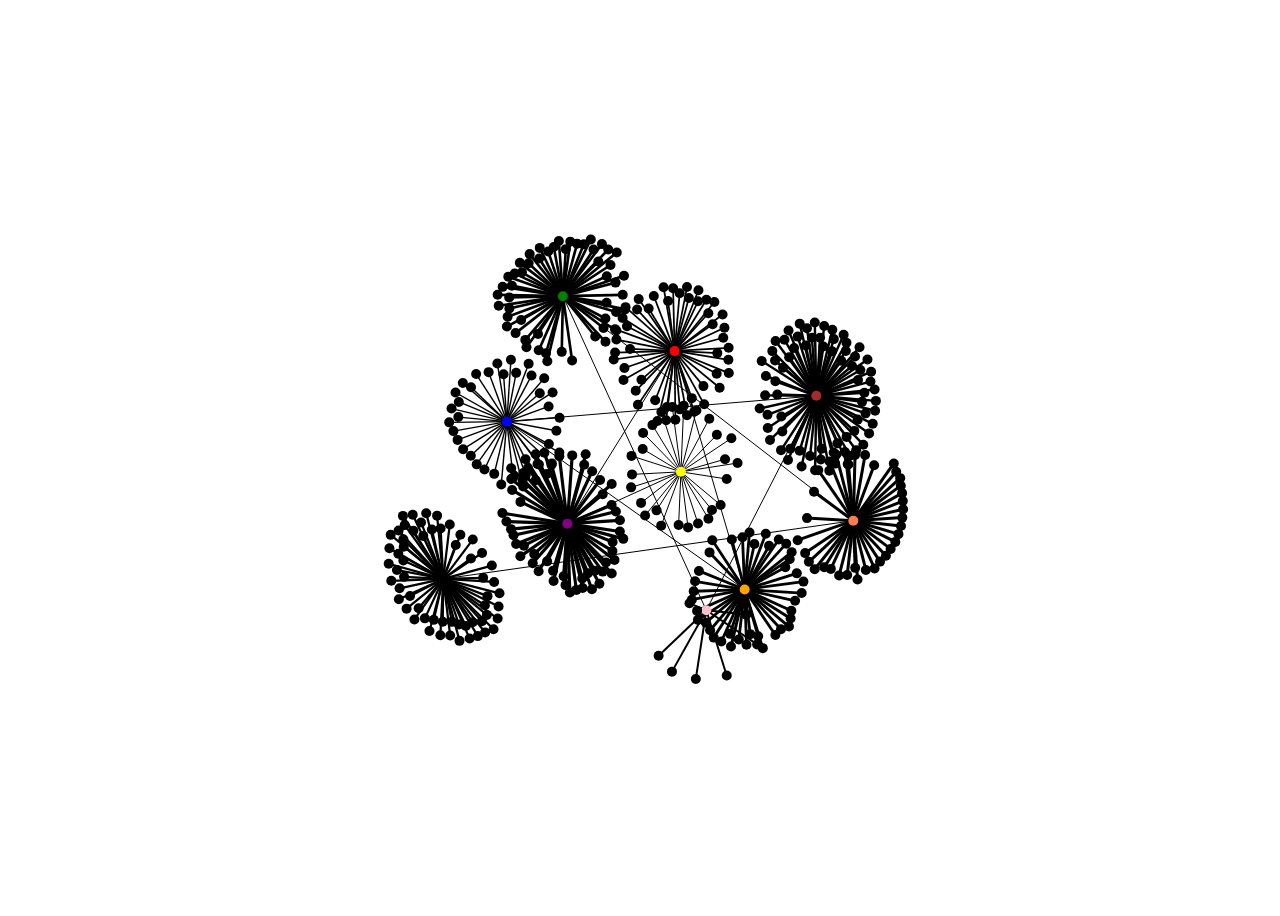
<file: GOT_nodenetwork/index.html>
<!DOCTYPE html>
<html>
<head>
    <title>The Seven Kingdoms - Houses Linked</title>

    <link rel="stylesheet" type="text/css" href="style.css">
    <script src="./d3.v4.2.6.min.js"></script>

</head>

<body>

    <div class="svgBox">
        <svg width="100%" height="100%" id="svg1"></svg>
    </div>


</body>

<script src="./GOT_nodenetwork_houses.js"></script>

</html>
</file>
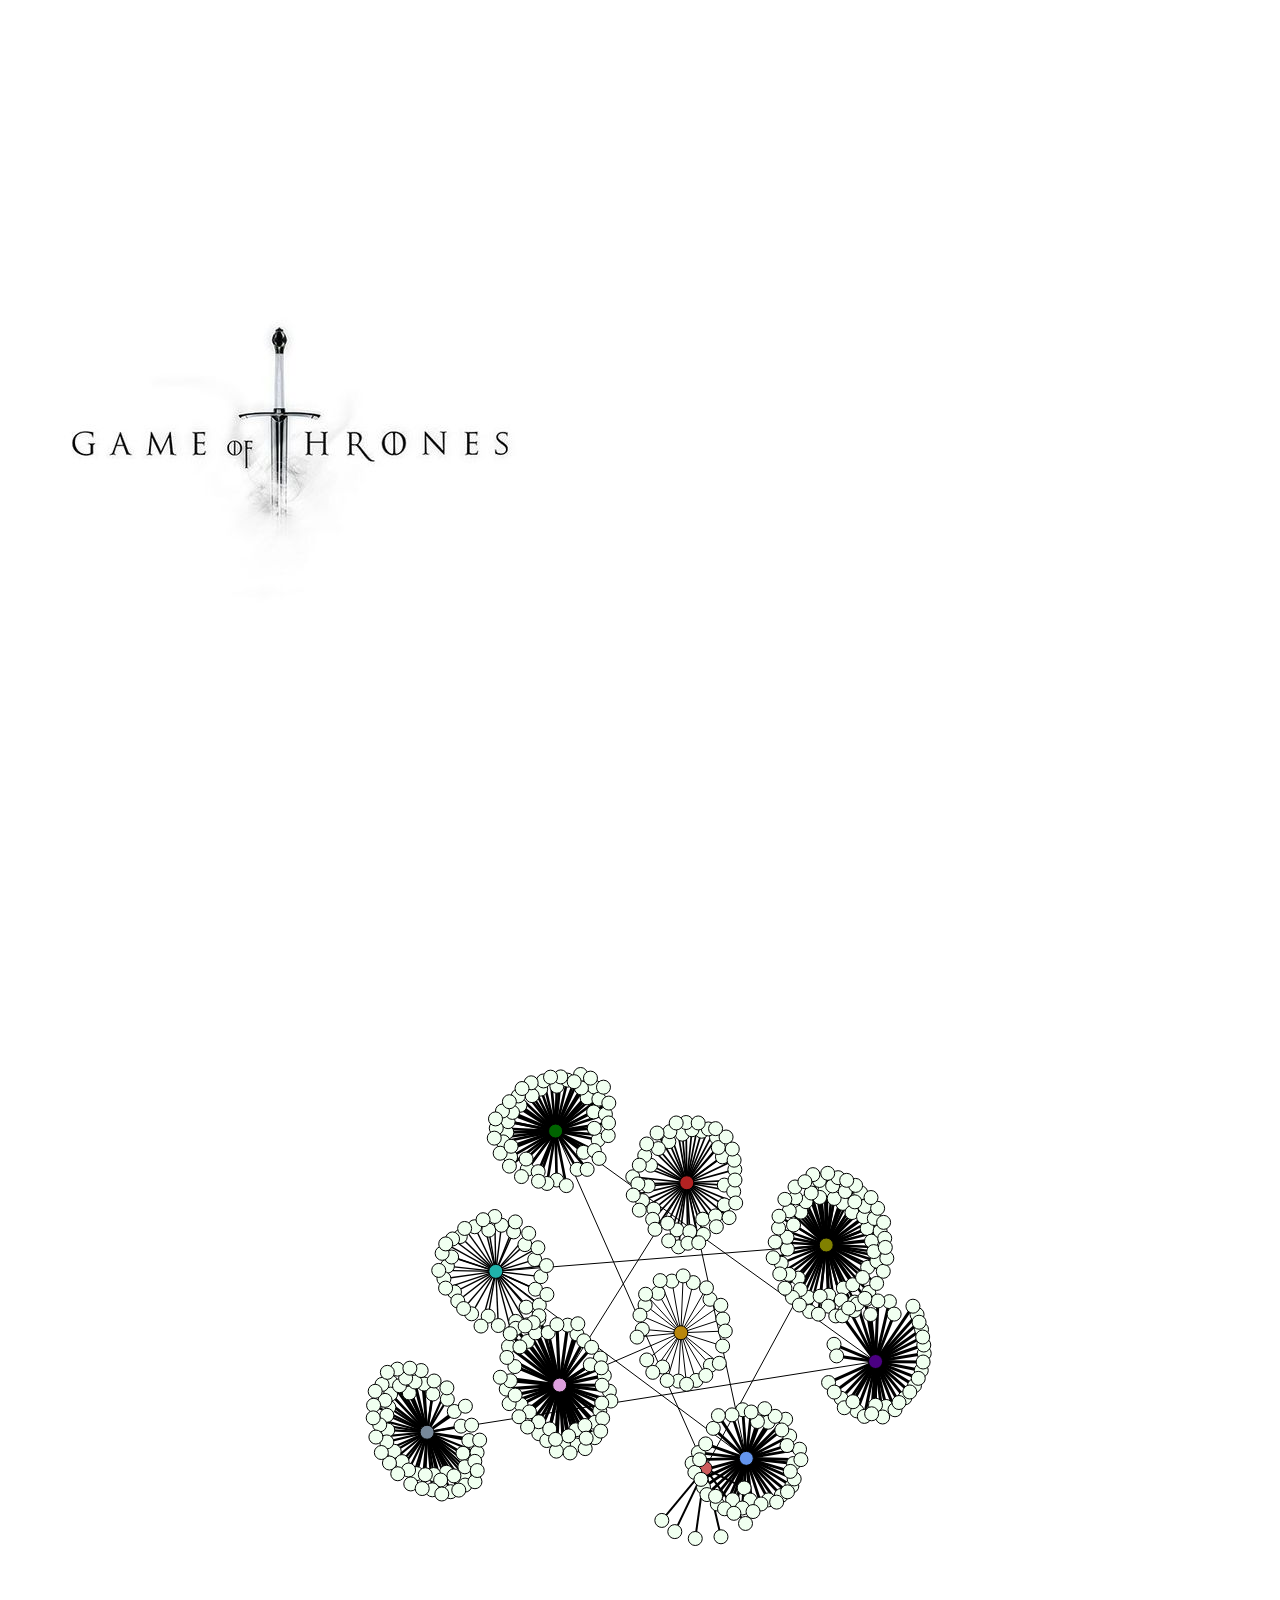
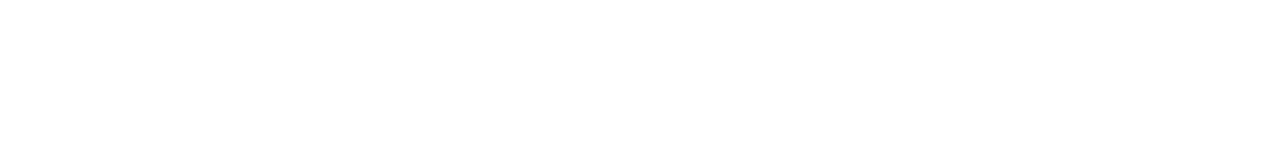
<file: PS01/index.html>
<!DOCTYPE html>
<html>
<head>
    <title>The Seven Kingdoms - Houses Linked</title>

    <link rel="stylesheet" type="text/css" href="style.css">
    <script src="./d3.v4.2.6.min.js"></script>
    <img src="got_background.jpg"/>

</head>

<body>

    <div class="svgBox">

        <svg width="100%" height="100%" id="svg1">

        </svg>

    </div>


</body>

<script src="./GOT_nodenetwork_houses.js"></script>

</html>
</file>
<file: GOT_nodenetwork/style.css>
.svgBox {
    width:100vw;
    height: 100vh;
}
</file>
<file: PS01/style.css>
.svgBox {
    width:100vw;
    height: 100vh;
}
h1.GOT_head {
    font-family: "BentonSansComp-Bold",sans-serif;
    font-size: 8rem;
    line-height: 7rem;
    text-transform: uppercase;
    margin-top: 10%;
}
h2.GOT_head {
    font-family: "Sentinel-Medium","Georgia",sans-serif;
    font-size: 3.4rem;
    line-height: 3.6rem;
    color: midnightblue ;
    margin-top: -1rem;
}
</file>
